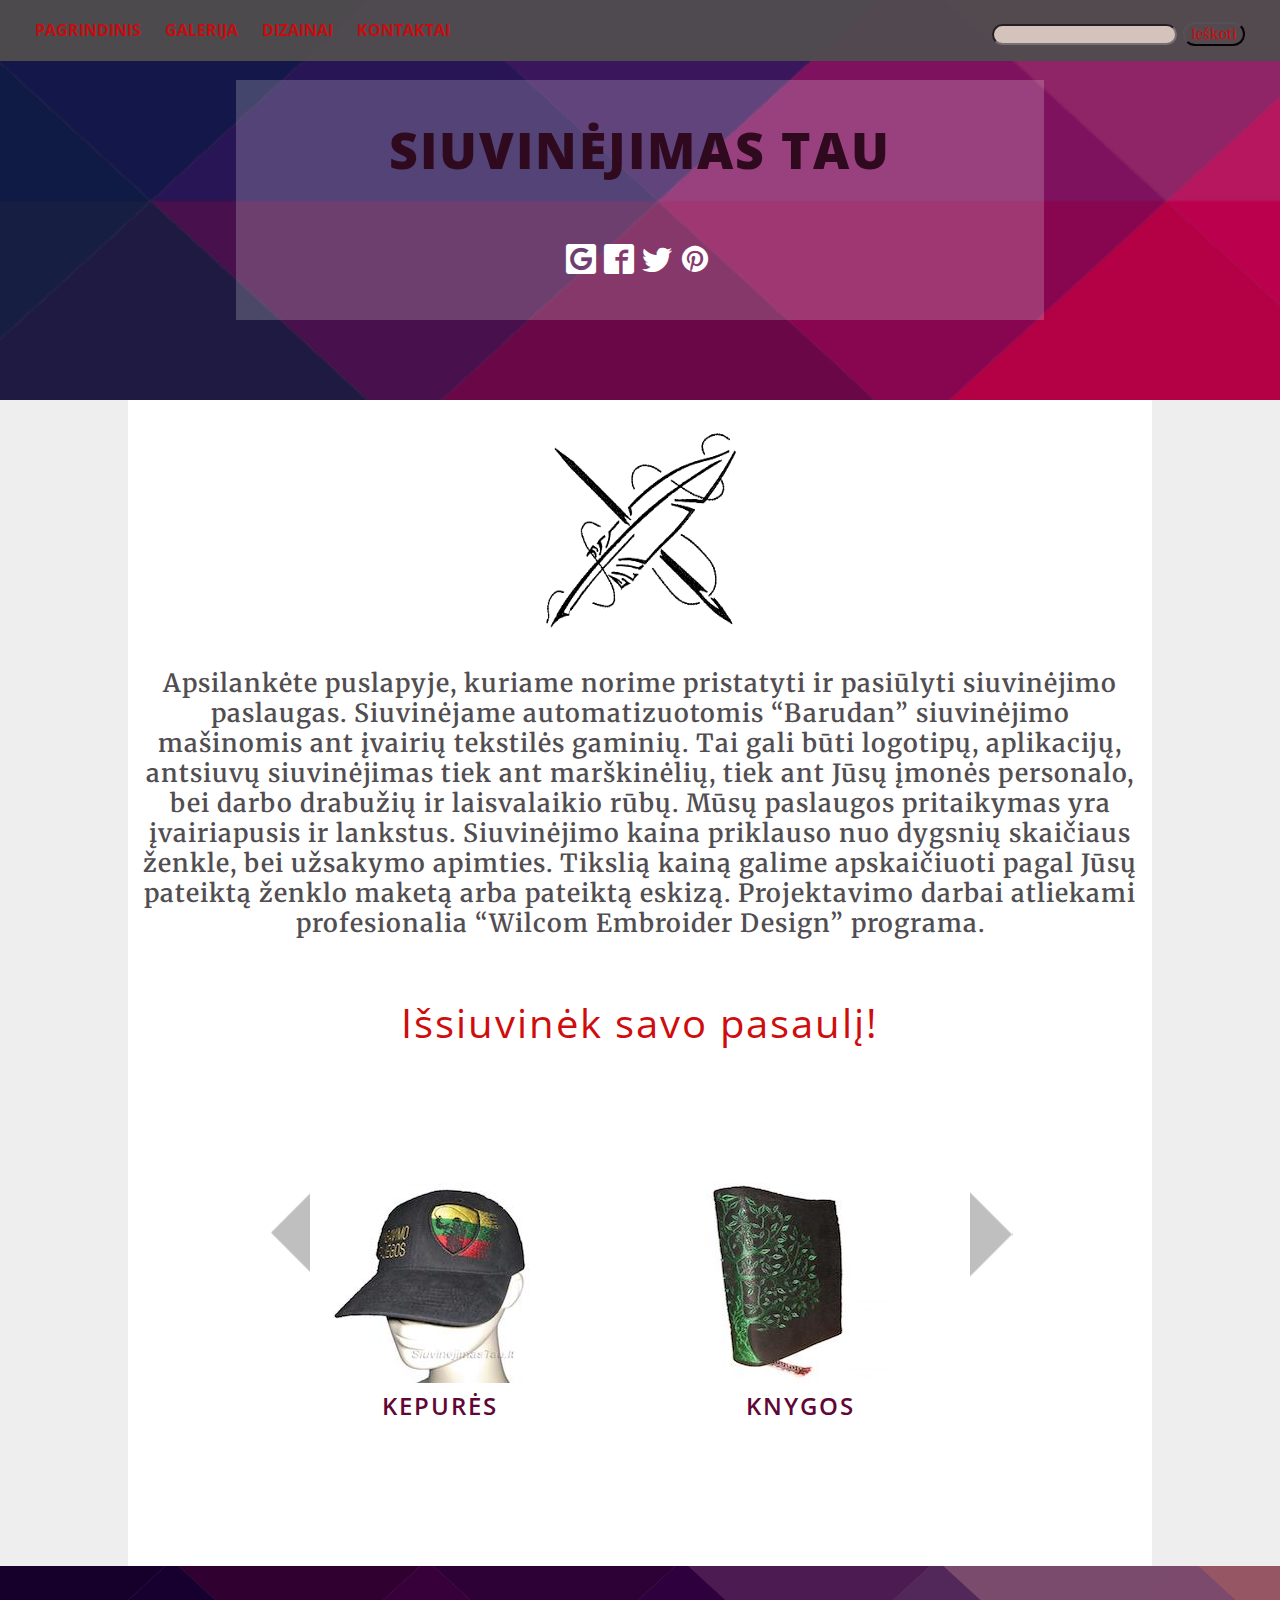
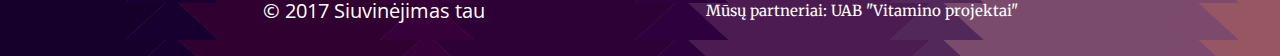
<file: index.html>
<!DOCTYPE html>
<html lang="LT">
<head>
    <meta charset="utf-8">
    <meta name="viewport" content="width=device-width, initial-scale=1">
    <meta name="description" content="Siuvinėjimas tau - išsiuvinėk savo pasaulį">
    <title>Siuvinėjimas tau - pagrindinis</title>
    <link href="https://fonts.googleapis.com/css?family=Merriweather:400,400i,700,700i|Open+Sans:400,400i,600,600i,700,700i,800,800i" rel="stylesheet">
    <link rel="stylesheet" href="styles.css" type="text/css" media="all">
</head>

<body>
    <header class="header">
        <div class="top">
            <nav class="menu">
                <ul>
                    <li><a href="index.html">Pagrindinis</a></li>
                    <li class="sub"><a href="_files/galerija.html">Galerija</a>
                        <ul class="submenu">
                            <li><a href="_files/knygos.html">Knygos</a></li>
                            <li><a href="_files/ranksluosciai.html">Rankšluoščiai</a></li>
                            <li><a href="_files/pagalves.html">Pagalvės</a></li>
                            <li><a href="_files/kepures.html">Kepurės</a></li>
                            <li><a href="_files/kita.html">Kiti darbai</a></li>
                        </ul>
                    </li>
                    <li><a href="_files/dizainai.html">Dizainai</a></li>
                    <li><a href="_files/kontaktai.html">Kontaktai</a></li>
                </ul>
            </nav>
            <div class="search">
                <input type="search" name="paieska">
                <input type="submit" value="Ieškoti">
            </div>
        </div>
        <div class="center">
            <div class="name">
                <h1>Siuvinėjimas tau</h1>
            </div>
            <ul class="logo">
                <li><a href="https://plus.google.com/discover"><span class="icon-google2"></span></a></li>
                <li><a href="https://www.facebook.com/"><span class="icon-facebook2"></span></a></li>
                <li><a href="https://twitter.com/"><span class="icon-twitter"></span></a></li>
                <li><a href="https://www.pinterest.com/"><span class="icon-pinterest"></span></a></li>
            </ul>
        </div>
    </header>

    <!-- Header for Smaller Screen -->

    <div id="sheader">
        <div class="small">
            <button class="hamburger">&#9776;</button>
            <button class="cross">&#735;</button>
            <div class="center">
                <div class="name">
                    <h1>Siuvinėjimas tau</h1>
                </div>
                <ul class="logo">
                    <li><a href="https://plus.google.com/discover"><span class="icon-google2"></span></a></li>
                    <li><a href="https://www.facebook.com/"><span class="icon-facebook2"></span></a></li>
                    <li><a href="https://twitter.com/"><span class="icon-twitter"></span></a></li>
                    <li><a href="https://www.pinterest.com/"><span class="icon-pinterest"></span></a></li>
                </ul>
            </div>
        </div>
        <div class="bmenu">
            <ul>
                <a href="index.html">
                    <li>Pagrindinis</li>
                </a>
                <a href="_files/galerija.html">
                    <li>Galerija</li>
                </a>
                <a href="_files/dizainai.html">
                    <li>Dizainai</li>
                </a>
                <a href="_files/kontaktai.html">
                    <li>Kontaktai</li>
                </a>
                <li> <input type="search" name="paieska">
                    <input type="submit" value="Ieškoti">
                </li>
            </ul>
        </div>
    </div>

    <main class="main">
        <div class="wrapper">
            <div class="logo">
                <img src="images/logoblack.png" alt="logo">
            </div>
            <div class="text">
                <p>Apsilankėte puslapyje, kuriame norime pristatyti ir pasiūlyti siuvinėjimo paslaugas. Siuvinėjame automatizuotomis <strong>“Barudan”</strong> siuvinėjimo mašinomis ant įvairių tekstilės gaminių. Tai gali būti logotipų, aplikacijų, antsiuvų siuvinėjimas tiek ant marškinėlių, tiek ant Jūsų įmonės personalo, bei darbo drabužių ir laisvalaikio rūbų. Mūsų paslaugos pritaikymas yra įvairiapusis ir lankstus. Siuvinėjimo kaina priklauso nuo dygsnių skaičiaus ženkle, bei užsakymo apimties. Tikslią kainą galime apskaičiuoti pagal Jūsų pateiktą ženklo maketą arba pateiktą eskizą. Projektavimo darbai atliekami profesionalia “Wilcom Embroider Design” programa.</p>
                <h2>Išsiuvinėk savo pasaulį!</h2>
            </div>
        </div>
    </main>

    <section class="section">
        <div class="links">
            <div class="slider">
                <div class="slide-list">
                    <div class="slide-wrap">
                        <div class="slide-item">
                            <img src="images/kepure.png" alt="kepure" />
                            <span class="slide-title"><a href="_files/kepures.html">Kepurės</a></span>
                        </div>
                        <div class="slide-item">
                            <img src="images/knyga.png" alt="knyga" />
                            <span class="slide-title"><a href="_files/knygos.html">Knygos</a></span>
                        </div>
                        <div class="slide-item">
                            <img src="images/ranksluostis.png" alt="ranksluostis" />
                            <span class="slide-title"><a href="_files/ranksluosciai.html">Rankšluoščiai</a></span>
                        </div>
                        <div class="slide-item">
                            <img src="images/pagalve.png" alt="pagalve" />
                            <span class="slide-title"><a href="_files/pagalves.html">Pagalvės</a></span>
                        </div>
                        <div class="slide-item">
                            <img src="images/kita.png" alt="kita" />
                            <span class="slide-title"><a href="_files/kita.html">Kiti darbai</a></span>
                        </div>
                    </div>
                </div>
                <div name="prev" class="navy prev-slide"></div>
                <div name="next" class="navy next-slide"></div>
            </div>
        </div>
    </section>

    <!-- Slider Alt -->

    <section class="altsection">
        <div class="noslide">
            <div class="item">
                <div><img src="images/kepure.png" alt="kepure" /></div>
                <div><a href="_files/kepures.html">Kepurės</a></div>
            </div>
            <div class="item">
                <div><img src="images/knyga.png" alt="knyga" /></div>
                <div><a href="_files/knygos.html">Knygos</a></div>
            </div>
            <div class="item">
                <div><img src="images/ranksluostis.png" alt="ranksluostis" /></div>
                <div><a href="_files/ranksluosciai.html">Rankšluoščiai</a></div>
            </div>
            <div class="item">
                <div> <img src="images/pagalve.png" alt="pagalve" /></div>
                <div><a href="_files/pagalves.html">Pagalvės</a></div>
            </div>
            <div class="item">
                <div><img src="images/kita.png" alt="kita" /></div>
                <div><a href="_files/kita.html">Kiti darbai</a></div>
            </div>
        </div>
    </section>

    <footer>
        <div class="combo">
            <div class="copy">
                &copy; 2017 Siuvinėjimas tau
            </div>
            <div class="partners">
                Mūsų partneriai: UAB "Vitamino projektai"
            </div>
        </div>
    </footer>
    
    <script src="scripts/jquery.js" type="text/javascript"></script>
    <script src="scripts/main.js" type="text/javascript"></script>
</body>
</html>
</file>
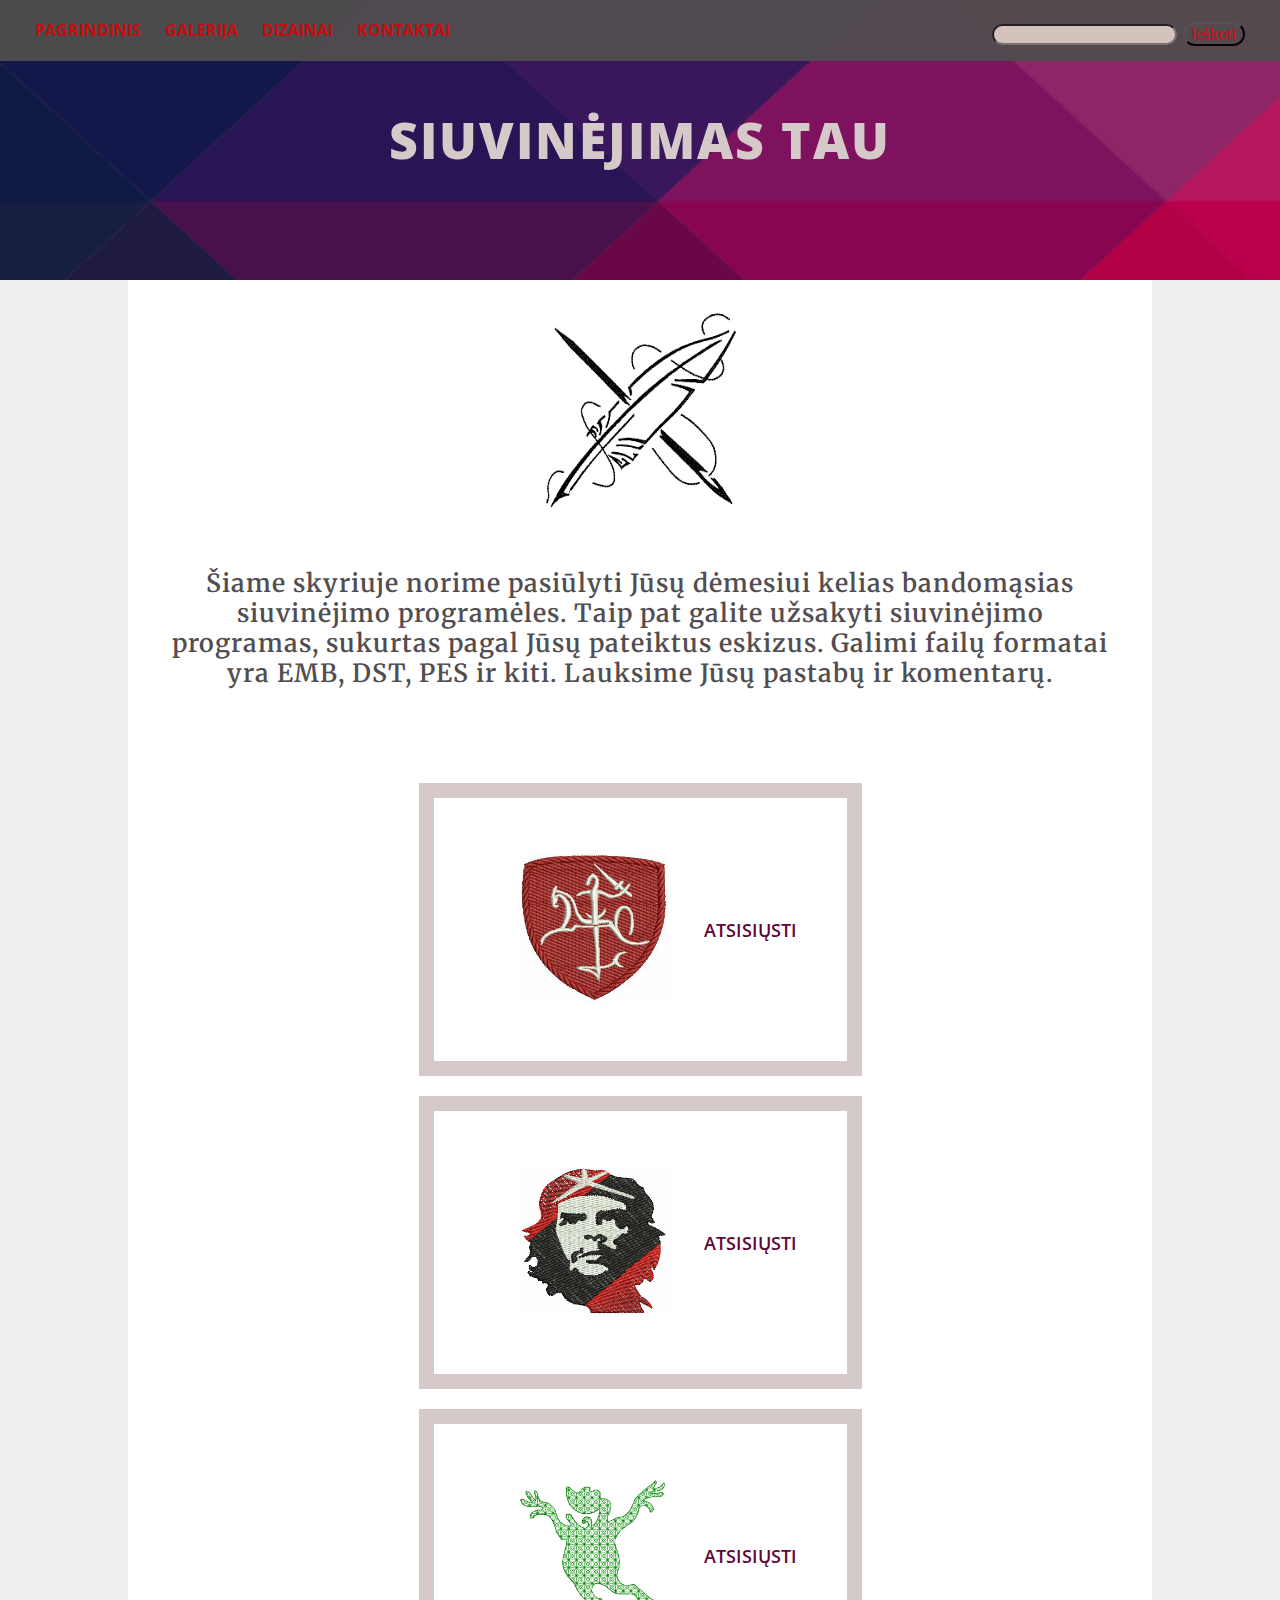
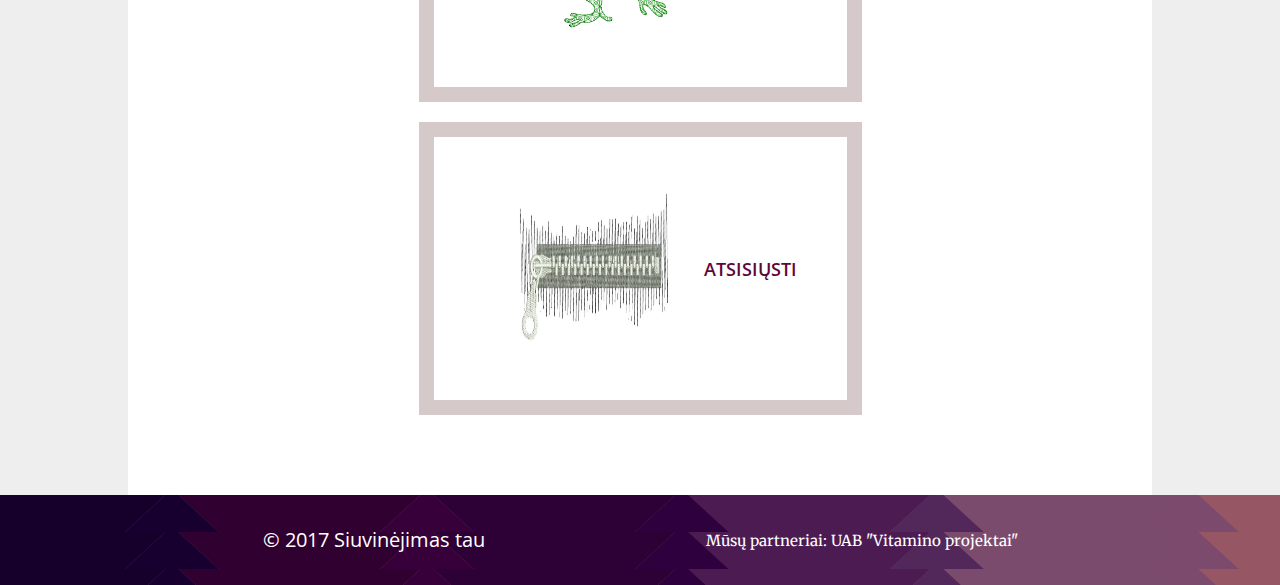
<file: _files/dizainai.html>
<!DOCTYPE html>
<html lang="LT">
<head>
    <meta charset="utf-8">
    <meta name="viewport" content="width=device-width, initial-scale=1">
    <meta name="description" content="Siuvinėjimas tau - išsiuvinėk savo pasaulį">
    <title>Siuvinėjimas tau - dizainai</title>
    <link href="https://fonts.googleapis.com/css?family=Merriweather:400,400i,700,700i|Open+Sans:400,400i,600,600i,700,700i,800,800i" rel="stylesheet">
    <link rel="stylesheet" href="../CSS/dizainai.css" type="text/css" media="all">
</head>
    
<body>
    <header class="header">
        <div class="top">
            <nav class="menu">
                <ul>
                    <li><a href="../index.html">Pagrindinis</a></li>
                    <li class="sub"><a href="galerija.html">Galerija</a>
                        <ul class="submenu">
                            <li><a href="knygos.html">Knygos</a></li>
                            <li><a href="ranksluosciai.html">Rankšluoščiai</a></li>
                            <li><a href="pagalves.html">Pagalvės</a></li>
                            <li><a href="kepures.html">Kepurės</a></li>
                            <li><a href="kita.html">Kiti darbai</a></li>
                        </ul>
                    </li>
                    <li><a href="dizainai.html">Dizainai</a></li>
                    <li><a href="kontaktai.html">Kontaktai</a></li>
                </ul>
            </nav>
            <div class="search">
                <input type="search" name="paieska">
                <input type="submit" value="Ieškoti">
            </div>
        </div>
        <div class="name">
            <h1>Siuvinėjimas tau</h1>
        </div>
    </header>

    <!-- Header for Smaller Screen -->

    <div id="sheader">
        <div class="small">
            <button class="hamburger">&#9776;</button>
            <button class="cross">&#735;</button>
            <div class="name">
                <h1>Siuvinėjimas tau</h1>
            </div>
        </div>
        <div class="bmenu">
            <ul>
                <a href="../index.html">
                    <li>Pagrindinis</li>
                </a>
                <a href="../_files/galerija.html">
                    <li>Galerija</li>
                </a>
                <a href="../_files/dizainai.html">
                    <li>Dizainai</li>
                </a>
                <a href="../_files/kontaktai.html">
                    <li>Kontaktai</li>
                </a>
                <li> <input type="search" name="paieska">
                    <input type="submit" value="Ieškoti">
                </li>
            </ul>
        </div>
    </div>

    <main class="main">
        <div class="wrapper">
            <div class="logo">
                <img src="../images/logoblack.png" alt="logo">
            </div>

            <div class="text">
                <p> Šiame skyriuje norime pasiūlyti Jūsų dėmesiui kelias bandomąsias siuvinėjimo programėles. Taip pat galite užsakyti siuvinėjimo programas, sukurtas pagal Jūsų pateiktus eskizus. Galimi failų formatai yra <strong>EMB, DST, PES</strong> ir kiti. Lauksime Jūsų pastabų ir komentarų.</p>

            </div>
        </div>
    </main>

    <section class="section">
        <div class="links">

            <div class="vytis">
                <div> <img src="../images/Vytis.png"></div>
                <div><a href="#">Atsisiųsti</a></div>
            </div>
            <div class="chegevara">
                <div> <img src="../images/Che.png"></div>
                <div><a href="#">Atsisiųsti</a></div>
            </div>
            <div class="varle">
                <div> <img src="../images/varle.png"></div>
                <div><a href="#">Atsisiųsti</a></div>
            </div>
            <div class="uztrauktukas">
                <div> <img src="../images/uztrauktukas.png"></div>
                <div><a href="#">Atsisiųsti</a></div>
            </div>
        </div>
    </section>

    <footer>
        <div class="combo">
            <div class="copy">
                &copy; 2017 Siuvinėjimas tau
            </div>
            <div class="partners">
                Mūsų partneriai: UAB "Vitamino projektai"
            </div>
        </div>
    </footer>

    <script src="../scripts/jquery.js" type="text/javascript"></script>
    <script src="../scripts/main.js" type="text/javascript"></script>
</body>
</html>
</file>
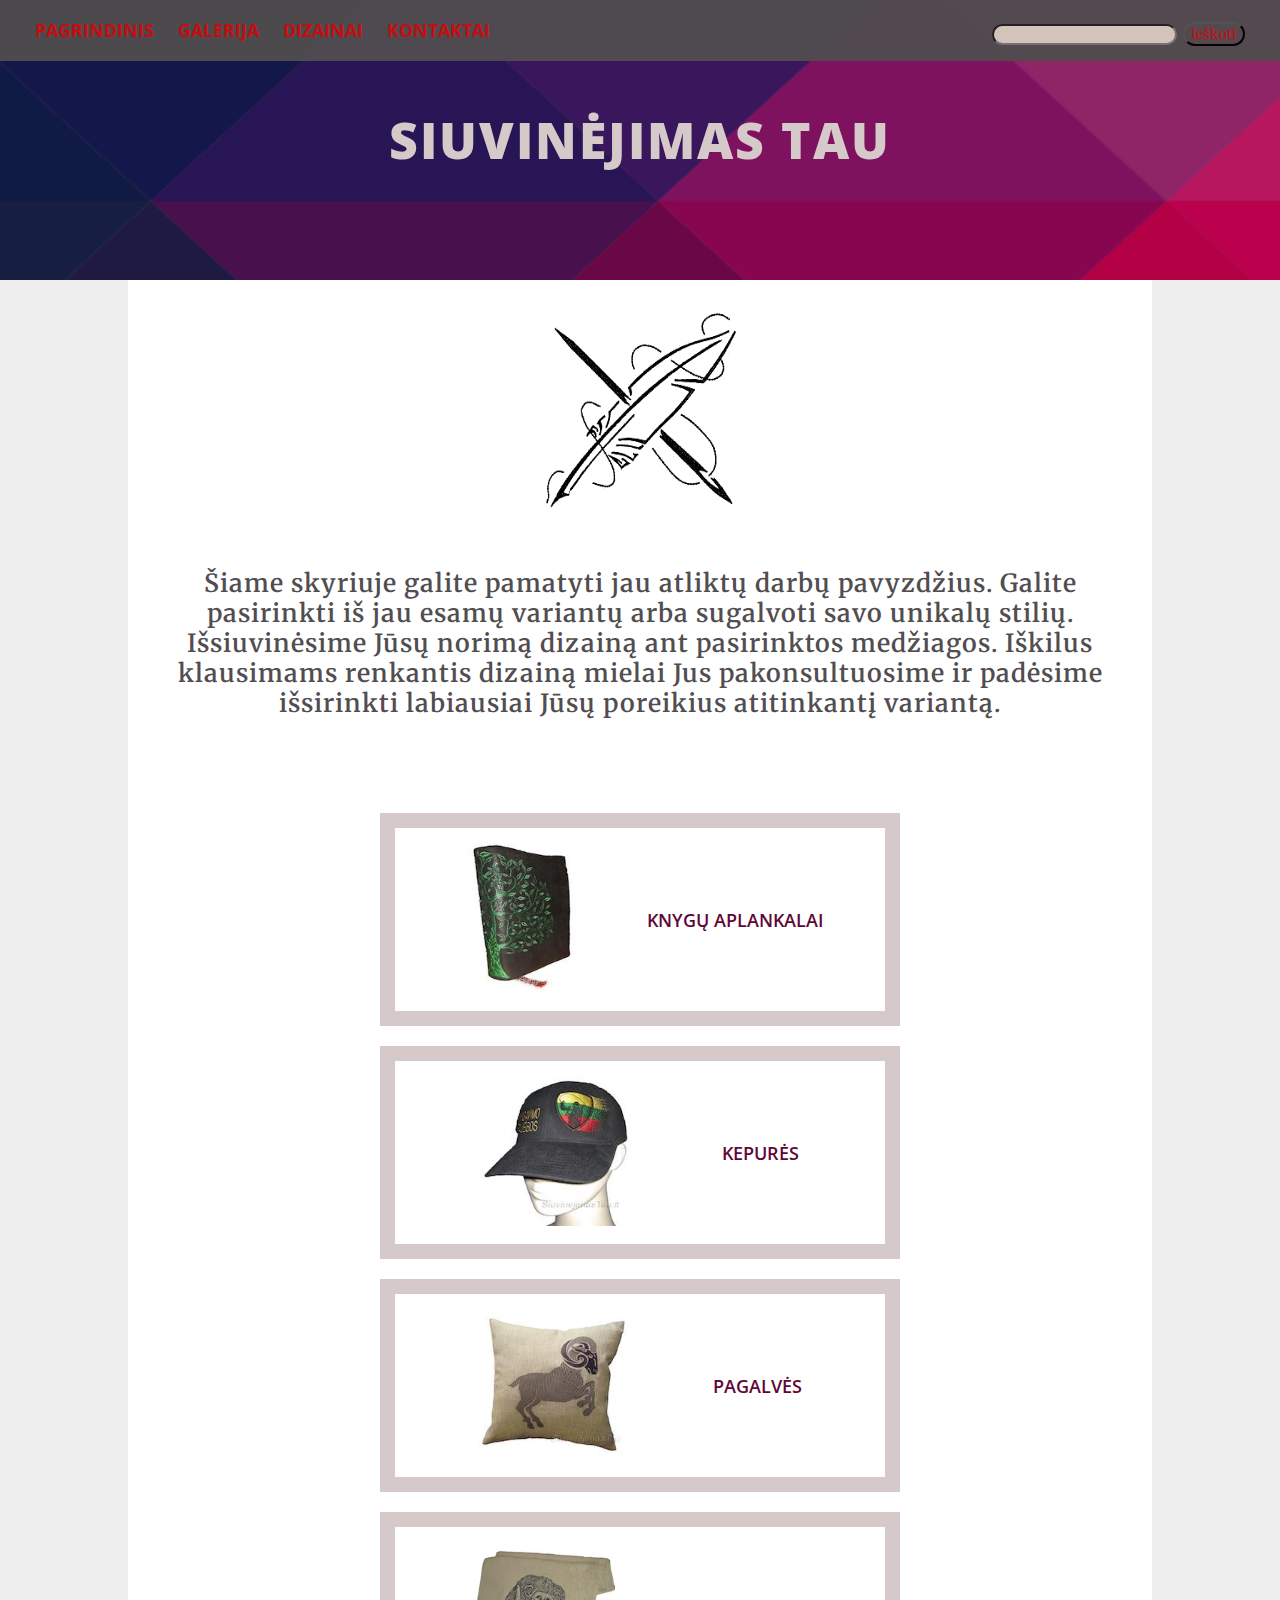
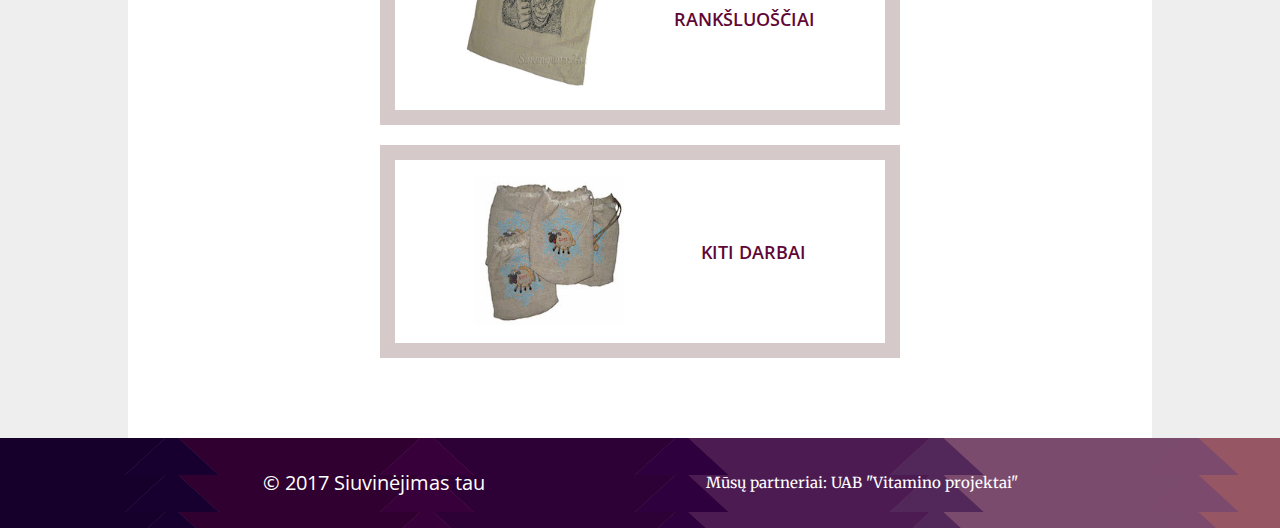
<file: _files/Galerija.html>
<!DOCTYPE html>
<html lang="LT">
<head>
    <meta charset="utf-8">
    <meta name="viewport" content="width=device-width, initial-scale=1">
    <meta name="description" content="Siuvinėjimas tau - išsiuvinėk savo pasaulį">
    <title>Siuvinėjimas tau - galerija</title>
    <link href="https://fonts.googleapis.com/css?family=Merriweather:400,400i,700,700i|Open+Sans:400,400i,600,600i,700,700i,800,800i" rel="stylesheet">
    <link rel="stylesheet" href="../CSS/galerija.css" type="text/css" media="all">
</head>

<body>
    <header class="header">
        <div class="top">
            <nav class="menu">
                <ul>
                    <li><a href="../index.html">Pagrindinis</a></li>
                    <li class="sub"><a href="galerija.html">Galerija</a>
                        <ul class="submenu">
                            <li><a href="knygos.html">Knygos</a></li>
                            <li><a href="ranksluosciai.html">Rankšluoščiai</a></li>
                            <li><a href="pagalves.html">Pagalvės</a></li>
                            <li><a href="kepures.html">Kepurės</a></li>
                            <li><a href="kita.html">Kiti darbai</a></li>
                        </ul>
                    </li>
                    <li><a href="dizainai.html">Dizainai</a></li>
                    <li><a href="kontaktai.html">Kontaktai</a></li>
                </ul>
            </nav>
            <div class="search">
                <input type="search" name="paieska">
                <input type="submit" value="Ieškoti">
            </div>
        </div>
        <div class="name">
            <h1>Siuvinėjimas tau</h1>
        </div>
    </header>

    <!-- Header for Smaller Screen -->

    <div id="sheader">
        <div class="small">
            <button class="hamburger">&#9776;</button>
            <button class="cross">&#735;</button>
            <div class="name">
                <h1>Siuvinėjimas tau</h1>
            </div>
        </div>
        <div class="bmenu">
            <ul>
                <a href="../index.html">
                    <li>Pagrindinis</li>
                </a>
                <a href="../_files/Galerija.html">
                    <li>Galerija</li>
                </a>
                <a href="../_files/dizainai.html">
                    <li>Dizainai</li>
                </a>
                <a href="../_files/kontaktai.html">
                    <li>Kontaktai</li>
                </a>
                <li> <input type="search" name="paieska">
                    <input type="submit" value="Ieškoti">
                </li>
            </ul>
        </div>
    </div>

    <main class="main">
        <div class="wrapper">
            <div class="logo">

                <img src="../images/logoblack.png" alt="logo">
            </div>
            <div class="text">
                <p>Šiame skyriuje galite pamatyti jau atliktų darbų pavyzdžius. Galite pasirinkti iš jau esamų variantų arba sugalvoti savo unikalų stilių. Išsiuvinėsime Jūsų norimą dizainą ant pasirinktos medžiagos. Iškilus klausimams renkantis dizainą mielai Jus pakonsultuosime ir padėsime išsirinkti labiausiai Jūsų poreikius atitinkantį variantą.</p>
            </div>
        </div>
    </main>

    <section class="section">
        <div class="links">
            <div class="knygos">
                <div> <img src="../images/knyga.png"></div>
                <div><a href="knygos.html">Knygų aplankalai</a></div>
            </div>
            <div class="kepures">
                <div> <img src="../images/kepure.png"></div>
                <div><a href="kepures.html">Kepurės</a></div>
            </div>
            <div class="pagalves">
                <div> <img src="../images/pagalve.png"></div>
                <div><a href="pagalves.html">Pagalvės</a></div>
            </div>
            <div class="ranksluosciai">
                <div> <img src="../images/ranksluostis.png"></div>
                <div><a href="ranksluosciai.html">Rankšluoščiai</a></div>
            </div>
            <div class="kita">
                <div> <img src="../images/kita.png"></div>
                <div><a href="kita.html">Kiti darbai</a></div>
            </div>
        </div>
    </section>

    <footer>
        <div class="combo">
            <div class="copy">
                &copy; 2017 Siuvinėjimas tau
            </div>
            <div class="partners">
                Mūsų partneriai: UAB "Vitamino projektai"
            </div>
        </div>
    </footer>

    <script src="../scripts/jquery.js" type="text/javascript"></script>
    <script src="../scripts/main.js" type="text/javascript"></script>
</body>
</html>
</file>
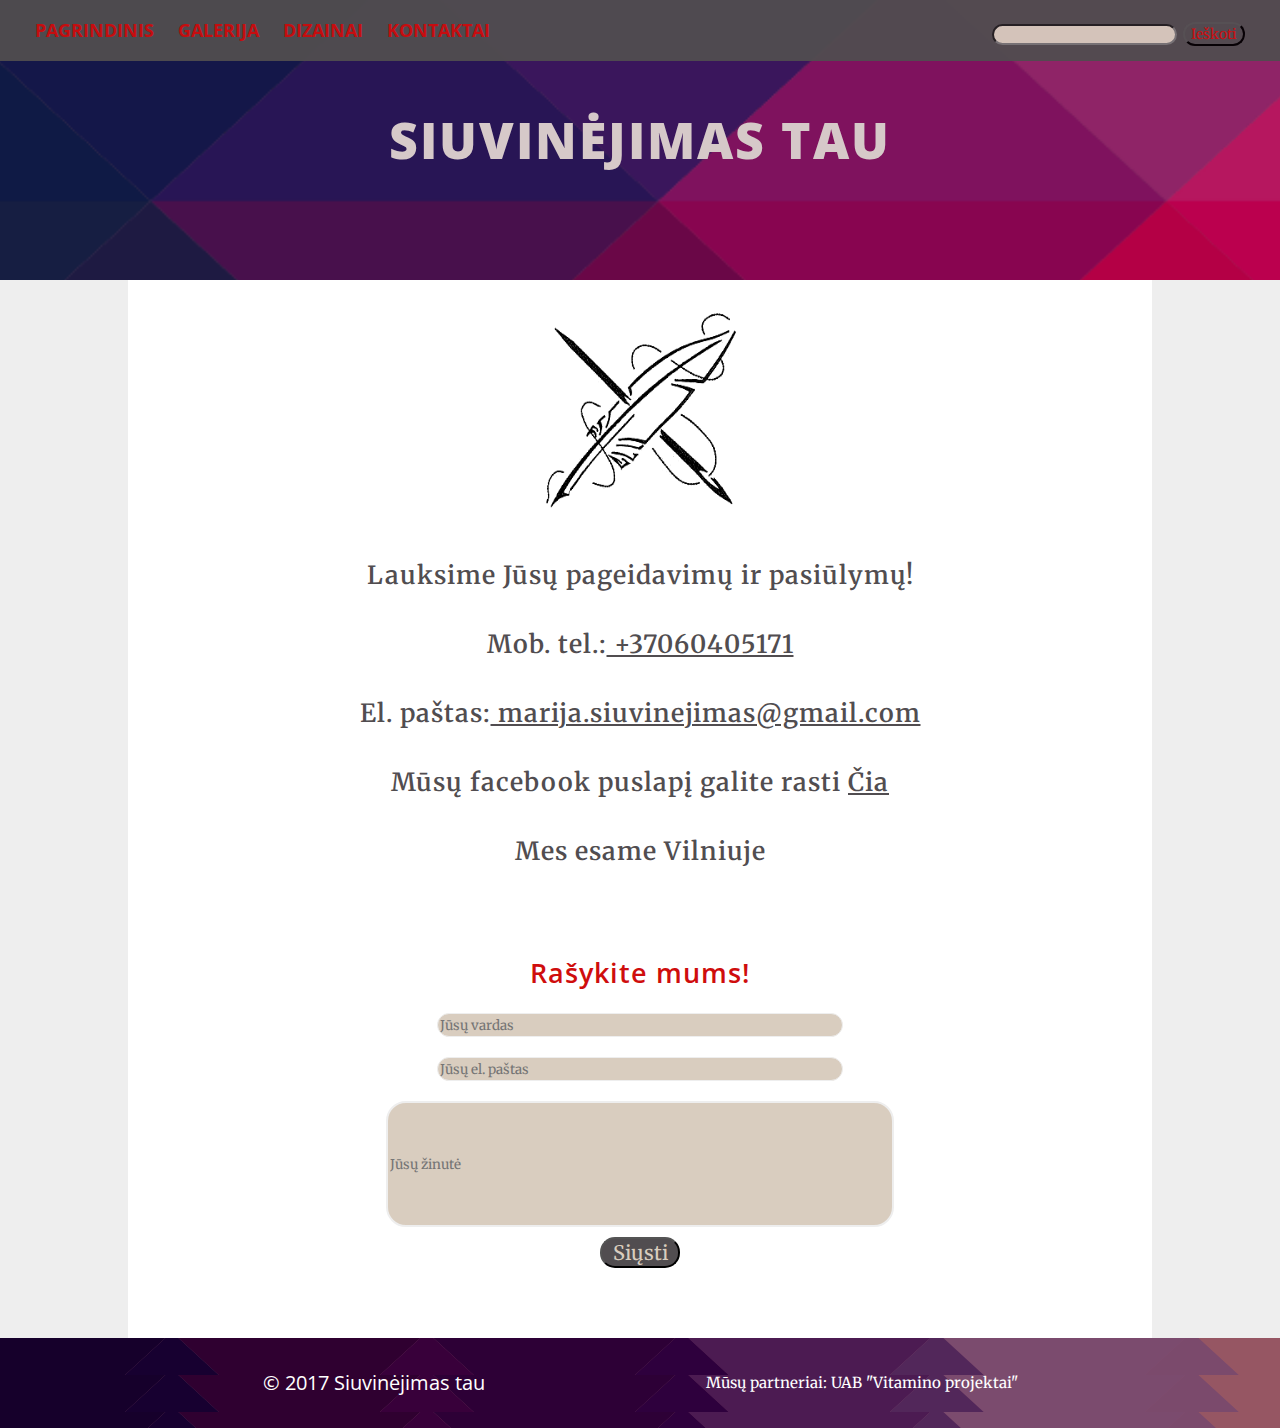
<file: _files/kontaktai.html>
<!DOCTYPE html>
<html lang="LT">
<head>
    <meta charset="utf-8">
    <meta name="viewport" content="width=device-width, initial-scale=1">
    <meta name="description" content="Siuvinėjimas tau - išsiuvinėk savo pasaulį">
    <title>Siuvinėjimas tau - kontaktai</title>
    <link href="https://fonts.googleapis.com/css?family=Merriweather:400,400i,700,700i|Open+Sans:400,400i,600,600i,700,700i,800,800i" rel="stylesheet">
    <link rel="stylesheet" href="../CSS/kontaktai.css" type="text/css" media="all">
</head>
    
<body>
    <header class="header">
        <div class="top">
            <nav class="menu">
                <ul>
                    <li><a href="../index.html">Pagrindinis</a></li>
                    <li class="sub"><a href="galerija.html">Galerija</a>
                        <ul class="submenu">
                            <li><a href="knygos.html">Knygos</a></li>
                            <li><a href="ranksluosciai.html">Rankšluoščiai</a></li>
                            <li><a href="pagalves.html">Pagalvės</a></li>
                            <li><a href="kepures.html">Kepurės</a></li>
                            <li><a href="kita.html">Kiti darbai</a></li>
                        </ul>
                    </li>
                    <li><a href="dizainai.html">Dizainai</a></li>
                    <li><a href="kontaktai.html">Kontaktai</a></li>
                </ul>
            </nav>
            <div class="search">
                <input type="search" name="paieska">
                <input type="submit" value="Ieškoti">
            </div>
        </div>
        <div class="name">
            <h1>Siuvinėjimas tau</h1>
        </div>
    </header>

    <!-- Header for Smaller Screen -->

    <div id="sheader">
        <div class="small">
            <button class="hamburger">&#9776;</button>
            <button class="cross">&#735;</button>
            <div class="name">
                <h1>Siuvinėjimas tau</h1>
            </div>
        </div>
        <div class="bmenu">
            <ul>
                <a href="../index.html">
                    <li>Pagrindinis</li>
                </a>
                <a href="../_files/galerija.html">
                    <li>Galerija</li>
                </a>
                <a href="../_files/dizainai.html">
                    <li>Dizainai</li>
                </a>
                <a href="../_files/kontaktai.html">
                    <li>Kontaktai</li>
                </a>
                <li> <input type="search" name="paieska">
                    <input type="submit" value="Ieškoti">
                </li>
            </ul>
        </div>
    </div>

    <main class="main">
        <div class="wrapper">
            <div class="logo">
                <img src="../images/logoblack.png" alt="logo">
            </div>
            <div class="text">
                <p> Lauksime Jūsų pageidavimų ir pasiūlymų!</p>
                <p>Mob. tel.:<a href="call: +37060405171"> +37060405171</a></p>
                <p>El. paštas:<a href="mailto: marija.siuvinejimas@gmail.com"> marija.siuvinejimas@gmail.com</a></p>
                <p>Mūsų facebook puslapį galite rasti <a href="https://www.facebook.com/siuvinejimastau/">Čia</a></p>
                <p>Mes esame Vilniuje</p>
            </div>
        </div>
    </main>
    
    <section class="section">
        <div class="links">
            <p>Rašykite mums!</p>
            <input type="text" name="name" placeholder="Jūsų vardas" required>
            <input type="text" name="mail" placeholder="Jūsų el. paštas" required>
            <input type="textarea" name="message" placeholder="Jūsų žinutė" required>
            <input type="submit" name="send" value="Siųsti">
        </div>
    </section>

    <footer>
        <div class="combo">
            <div class="copy">
                &copy; 2017 Siuvinėjimas tau
            </div>
            <div class="partners">
                Mūsų partneriai: UAB "Vitamino projektai"
            </div>
        </div>
    </footer>

    <script src="../scripts/jquery.js" type="text/javascript"></script>
    <script src="../scripts/main.js" type="text/javascript"></script>
</body>
</html>
</file>
<file: styles.css>
@font-face{font-family:'icomoon';src:url('fonts/icomoon.eot?w9efuj');src:url('fonts/icomoon.eot?w9efuj#iefix') format('embedded-opentype'), url('fonts/icomoon.ttf?w9efuj') format('truetype'), url('fonts/icomoon.woff?w9efuj') format('woff'), url('fonts/icomoon.svg?w9efuj#icomoon') format('svg');font-weight:normal;font-style:normal}[class*=" icon-"],[class^=icon-]{font-family:'icomoon'!important;speak:none;font-style:normal;font-weight:normal;font-variant:normal;text-transform:none;line-height:1;-webkit-font-smoothing:antialiased;-moz-osx-font-smoothing:grayscale}.icon-google2:before{content:"\ea89"}.icon-facebook2:before{content:"\ea91"}.icon-twitter:before{content:"\ea96"}.icon-pinterest:before{content:"\ead1"}a,abbr,acronym,address,applet,article,aside,audio,b,big,blockquote,body,canvas,caption,center,cite,code,dd,del,details,dfn,div,dl,dt,em,embed,fieldset,figcaption,figure,footer,form,h1,h2,h3,h4,h5,h6,header,hgroup,html,i,iframe,img,ins,kbd,label,legend,li,mark,menu,nav,object,ol,output,p,pre,q,ruby,s,samp,section,small,span,strike,strong,sub,summary,sup,table,tbody,td,tfoot,th,thead,time,tr,tt,u,ul,var,video{margin:0;padding:0;border:0;font-size:100%;font:inherit;vertical-align:baseline}article,aside,details,figcaption,figure,footer,header,hgroup,menu,nav,section{display:block}body{line-height:1}ol,ul{list-style:none}blockquote,q{quotes:none}blockquote:after,blockquote:before,q:after,q:before{content:'';content:none}table{border-collapse:collapse;border-spacing:0}.header{background-image:url(images/background.jpg);background-repeat:no-repeat;background-attachment:fixed;background-size:cover;background-position:center;min-height:400px;position:relative}.header .top{display:-webkit-box;display:-webkit-flex;display:-ms-flexbox;display:flex;-webkit-box-pack:justify;-webkit-justify-content:space-between;-ms-flex-pack:justify;justify-content:space-between;-webkit-box-align:center;-webkit-align-items:center;-ms-flex-align:center;align-items:center;width:100%;background-color:#514d50;position:fixed;padding:15px;z-index:1;opacity:0.95}.header .top input[name=paieska]{background-color:#d9cdbf;border-radius:15px}.header .top input[type=submit]{color:#cf0d0d;font-size:14px;background-color:#514d50;font-family:'Merriweather';border-radius:15px}.header .top input[type=submit]:hover{background-color:#d9cdbf;cursor:pointer}.header .top>*{-webkit-box-flex:0;-webkit-flex:0 1 auto;-ms-flex:0 1 auto;flex:0 1 auto}.header .top .search{font-family:'Open Sans', 'serif';font-weight:800;font-size:22px;line-height:30px;margin-right:50px}.header .top .menu ul li{display:inline-block;margin-left:20px}.header .top .menu ul li a{font-family:'Open Sans', 'serif';font-weight:700;font-size:1em;line-height:1.2em;text-transform:uppercase;text-decoration:none;color:#cf0d0d}.header .top .menu ul li a:hover{background-color:#d9cdbf;padding:6px;border-radius:10px}.header .top .menu ul li .submenu{color:#cf0d0d;font-size:1.1em;line-height:1.8em;text-transform:uppercase;display:none;-webkit-box-orient:vertical;-webkit-box-direction:normal;-webkit-flex-direction:column;-ms-flex-direction:column;flex-direction:column;-webkit-box-align:baseline;-webkit-align-items:baseline;-ms-flex-align:baseline;align-items:baseline;position:absolute;width:200px;margin-top:20px;margin-left:-20px;border:1px solid #514d50;background-color:#514d50}.header .center{position:absolute;left:50%;top:50%;display:-webkit-box;display:-webkit-flex;display:-ms-flexbox;display:flex;-webkit-box-orient:vertical;-webkit-box-direction:normal;-webkit-flex-direction:column;-ms-flex-direction:column;flex-direction:column;-webkit-justify-content:space-around;-ms-flex-pack:distribute;justify-content:space-around;-webkit-box-align:center;-webkit-align-items:center;-ms-flex-align:center;align-items:center;background-color:rgba(255, 255, 255, 0.2);min-width:60%;min-height:50%;padding:20px;-webkit-transform:translate(-50%, -50%);-ms-transform:translate(-50%, -50%);transform:translate(-50%, -50%);-webkit-flex-wrap:wrap;-ms-flex-wrap:wrap;flex-wrap:wrap}.header .center h1{font-family:'Open Sans', 'serif';font-weight:800;font-size:50px;color:#2f091d;letter-spacing:2px;text-transform:uppercase}.header .center ul li{display:inline-block;padding-top:20px}.header .center ul li a{font-family:'Icomoon';font-size:30px;color:#fff;text-decoration:none;letter-spacing:4px}.header .center ul li a:hover{color:#d9cdbf;padding:10px}#sheader{display:none}#sheader .small{width:100%;background:url(images/background.jpg);min-height:200px;line-height:60px;border-bottom:1px solid #eeeeee;position:relative;background-size:cover}#sheader .small .center{position:absolute;left:50%;top:50%;display:-webkit-box;display:-webkit-flex;display:-ms-flexbox;display:flex;-webkit-box-orient:vertical;-webkit-box-direction:normal;-webkit-flex-direction:column;-ms-flex-direction:column;flex-direction:column;-webkit-justify-content:space-around;-ms-flex-pack:distribute;justify-content:space-around;-webkit-box-align:center;-webkit-align-items:center;-ms-flex-align:center;align-items:center;background-color:rgba(255, 255, 255, 0.2);min-width:30%;min-height:20%;padding:20px;-webkit-transform:translate(-50%, -50%);-ms-transform:translate(-50%, -50%);transform:translate(-50%, -50%);-webkit-flex-wrap:wrap;-ms-flex-wrap:wrap;flex-wrap:wrap}#sheader .small .center h1{font-family:'Open Sans', 'serif';font-weight:800;font-size:25px;color:#d6c9c9;letter-spacing:2px;text-transform:uppercase}#sheader .small .center ul li{display:inline-block;padding-top:20px}#sheader .small .center ul li a{font-family:'Icomoon';font-size:20px;color:#fff;text-decoration:none;letter-spacing:4px}#sheader .small .center ul li a:hover{color:#d9cdbf;padding:10px}#sheader .hamburger{background:none;position:absolute;top:0;right:0;line-height:45px;padding:5px 15px 0px 15px;color:#d6c9c9;border:0;font-size:3em;font-weight:bold;cursor:pointer;outline:none;z-index:10000000000000}#sheader .cross{background:none;position:absolute;top:0px;right:0;padding:7px 15px 0px 15px;color:#d6c9c9;border:0;font-size:3em;line-height:65px;font-weight:bold;cursor:pointer;outline:none;z-index:10000000000000}#sheader .bmenu{z-index:1000000;font-weight:bold;font-size:0.8em;width:100%;background:#514d50;position:absolute;text-align:center;font-size:12px}#sheader .bmenu ul{margin:0;padding:0;list-style-type:none;list-style-image:none;text-transform:uppercase}#sheader .bmenu li{display:block;padding:15px 0 15px 0}#sheader .bmenu li:hover{display:block;background:#d9cdbf;padding:15px 0 15px 0;cursor:pointer}#sheader .bmenu ul li a{text-decoration:none;margin:0px;color:#cf0d0d;text-transform:uppercase}#sheader .bmenu ul li a:hover{color:#d9cdbf;text-decoration:none;cursor:pointer}#sheader .bmenu a{text-decoration:none;color:#cf0d0d}#sheader .bmenu a:hover{text-decoration:none;color:#cf0d0d;text-transform:uppercase}#sheader .glyphicon-home{color:#eeeeee;font-size:1.5em;margin-top:5px;margin:0 auto}#sheader .small{display:inline-block;font-size:12px}#sheader span{padding-left:20px}#sheader a{color:#cf0d0d}.bmenu input[name=paieska]{background-color:#d6c9c9;border-radius:15px}.bmenu input[type=submit]{color:#cf0d0d;font-size:14px;background-color:#514d50;font-family:'Merriweather';border-radius:15px}.bmenu input[type=submit]:hover{background-color:#d6c9c9;cursor:pointer}.main{background-color:#eeeeee;display:-webkit-box;display:-webkit-flex;display:-ms-flexbox;display:flex;-webkit-box-pack:center;-webkit-justify-content:center;-ms-flex-pack:center;justify-content:center;width:100%}.main .wrapper{width:80%;display:-webkit-box;display:-webkit-flex;display:-ms-flexbox;display:flex;-webkit-box-orient:vertical;-webkit-box-direction:normal;-webkit-flex-direction:column;-ms-flex-direction:column;flex-direction:column;-webkit-box-pack:justify;-webkit-justify-content:space-between;-ms-flex-pack:justify;justify-content:space-between;background-color:#fff;-webkit-box-align:center;-webkit-align-items:center;-ms-flex-align:center;align-items:center}.main .wrapper img{width:200px;height:200px;padding-bottom:20px;padding-top:30px}.main .wrapper p{font-family:'Merriweather', 'serif';color:#514d50;font-size:25px;font-weight:600;text-align:center;padding:10px, 30px;letter-spacing:1px;line-height:30px;margin:15px}.main .wrapper h2{font-family:'Open Sans', 'serif';font-size:40px;padding-top:50px;padding-bottom:20px;text-align:center;letter-spacing:2px;color:#cf0d0d}.section{background-color:#eeeeee;display:-webkit-box;display:-webkit-flex;display:-ms-flexbox;display:flex;-webkit-box-pack:center;-webkit-justify-content:center;-ms-flex-pack:center;justify-content:center;width:100%}.section .links{width:80%;display:-webkit-box;display:-webkit-flex;display:-ms-flexbox;display:flex;-webkit-box-orient:vertical;-webkit-box-direction:normal;-webkit-flex-direction:column;-ms-flex-direction:column;flex-direction:column;-webkit-box-pack:justify;-webkit-justify-content:space-between;-ms-flex-pack:justify;justify-content:space-between;background-color:#fff;-webkit-box-align:center;-webkit-align-items:center;-ms-flex-align:center;align-items:center;-webkit-flex-wrap:wrap;-ms-flex-wrap:wrap;flex-wrap:wrap;padding-top:50px;padding-bottom:70px}.section .links .slider{width:600px;margin:50px auto;padding:0 30px;position:relative}.section .links .slide-list{position:relative;overflow:hidden}.section .links .slide-wrap{position:relative;left:0px;top:0;width:10000000px}.section .links .slide-item{width:300px;padding:20px;float:left;margin-left:20px}.section .links .slide-item .slide-title{font-family:'Merriweather', 'serif';font-weight:500;font-size:20px;color:#5f0736;display:block;text-transform:uppercase;text-align:center;position:relative;right:10%}.section .links .slide-item .slide-title a{font-family:'Open Sans', 'serif';font-weight:600;line-height:40px;text-decoration:none;text-align:center;color:#5f0736;text-transform:uppercase;font-size:24px;letter-spacing:2px;padding-right:20px}.section .links .slide-item .slide-title a:hover{background:#d9cdbf;font-weight:800}.section .links .navy{position:absolute;top:0;height:50%;width:50px;cursor:pointer}.section .links .prev-slide{left:0;background:url(left.png) 11px no-repeat}.section .links .next-slide{right:0;background:url(right.png) 42px}.altsection{background-color:#eeeeee;display:none;-webkit-box-pack:center;-webkit-justify-content:center;-ms-flex-pack:center;justify-content:center;-webkit-box-orient:vertical;-webkit-box-direction:normal;-webkit-flex-direction:column;-ms-flex-direction:column;flex-direction:column}.altsection .noslide{max-width:80%;max-height:60%;display:-webkit-box;display:-webkit-flex;display:-ms-flexbox;display:flex;-webkit-box-orient:vertical;-webkit-box-direction:normal;-webkit-flex-direction:column;-ms-flex-direction:column;flex-direction:column;-webkit-box-pack:justify;-webkit-justify-content:space-between;-ms-flex-pack:justify;justify-content:space-between;background-color:#fff;-webkit-flex-wrap:wrap;-ms-flex-wrap:wrap;flex-wrap:wrap;padding-top:30px;padding-bottom:50px;-webkit-box-align:center;-webkit-align-items:center;-ms-flex-align:center;align-items:center;position:relative;left:10.11%}.altsection .noslide .item{display:-webkit-box;display:-webkit-flex;display:-ms-flexbox;display:flex;-webkit-box-orient:horizontal;-webkit-box-direction:normal;-webkit-flex-direction:row;-ms-flex-direction:row;flex-direction:row;-webkit-justify-content:space-around;-ms-flex-pack:distribute;justify-content:space-around;border:15px solid #d6c9c9;width:30%;height:20%;-webkit-box-align:center;-webkit-align-items:center;-ms-flex-align:center;align-items:center;padding:15px 40px;margin:10px}.altsection .noslide .item img{width:80px;height:80px}.altsection .noslide .item a{font-family:'Open Sans', 'serif';font-weight:600;line-height:22px;text-decoration:none;text-align:center;color:#5f0736;text-transform:uppercase;font-size:12px}.altsection .noslide .item a:hover{background:#d9cdbf;padding:10px;font-weight:800}footer{background-image:url(images/line.jpg);display:-webkit-box;display:-webkit-flex;display:-ms-flexbox;display:flex;-webkit-box-pack:center;-webkit-justify-content:center;-ms-flex-pack:center;justify-content:center;padding:30px;min-height:30px}footer .combo{width:80%;display:-webkit-box;display:-webkit-flex;display:-ms-flexbox;display:flex;-webkit-box-orient:horizontal;-webkit-box-direction:normal;-webkit-flex-direction:row;-ms-flex-direction:row;flex-direction:row;-webkit-box-flex:0;-webkit-flex:0 1 auto;-ms-flex:0 1 auto;flex:0 1 auto;-webkit-justify-content:space-around;-ms-flex-pack:distribute;justify-content:space-around;-webkit-box-align:center;-webkit-align-items:center;-ms-flex-align:center;align-items:center;-webkit-flex-wrap:wrap;-ms-flex-wrap:wrap;flex-wrap:wrap;line-height:30px}footer .copy{color:#fff;font-family:'Open Sans';font-size:20px}footer .partners{color:#fff;font-family:'Merriweather';font-size:15px}@media (max-width:464px){.slider{display:none}.altsection{display:-webkit-box;display:-webkit-flex;display:-ms-flexbox;display:flex}}@media (max-width:320px){.header{display:none}#sheader{display:block}.main{top:150px}.main .wrapper img{width:80px;height:80px}.main .wrapper p{font-size:15px}.main .wrapper h2{font-size:20px}footer{max-width:100%;min-height:20px}footer .copy{font-size:15px}footer .partners{font-size:10px}}@media (min-width:321px) and (max-width:720px){.header{display:none}#sheader{display:block}.main{top:200px}.main .wrapper img{width:100px;height:100px}.main .wrapper p{font-size:18px}.main .wrapper h2{font-size:23px}footer{min-height:20px}footer .copy{font-size:18px}footer .partners{font-size:13px}}
</file>
<file: CSS/dizainai.css>
a,abbr,acronym,address,applet,article,aside,audio,b,big,blockquote,body,canvas,caption,center,cite,code,dd,del,details,dfn,div,dl,dt,em,embed,fieldset,figcaption,figure,footer,form,h1,h2,h3,h4,h5,h6,header,hgroup,html,i,iframe,img,ins,kbd,label,legend,li,mark,menu,nav,object,ol,output,p,pre,q,ruby,s,samp,section,small,span,strike,strong,sub,summary,sup,table,tbody,td,tfoot,th,thead,time,tr,tt,u,ul,var,video{margin:0;padding:0;border:0;font-size:100%;font:inherit;vertical-align:baseline}article,aside,details,figcaption,figure,footer,header,hgroup,menu,nav,section{display:block}body{line-height:1}ol,ul{list-style:none}blockquote,q{quotes:none}blockquote:after,blockquote:before,q:after,q:before{content:'';content:none}table{border-collapse:collapse;border-spacing:0}.header{background-image:url(../images/background.jpg);background-repeat:no-repeat;background-attachment:fixed;background-size:cover;background-position:center;min-height:280px;position:relative}.header .name{position:absolute;left:50%;top:50%;padding:20px;-webkit-transform:translate(-50%, -50%);-ms-transform:translate(-50%, -50%);transform:translate(-50%, -50%)}.header .name h1{font-family:'Open Sans', 'serif';font-weight:800;font-size:50px;color:#d6c9c9;letter-spacing:2px;text-transform:uppercase}.header .top{display:-webkit-box;display:-webkit-flex;display:-ms-flexbox;display:flex;-webkit-box-pack:justify;-webkit-justify-content:space-between;-ms-flex-pack:justify;justify-content:space-between;-webkit-box-align:center;-webkit-align-items:center;-ms-flex-align:center;align-items:center;width:100%;background-color:#514d50;position:fixed;padding:15px;z-index:1;opacity:0.95}.header .top input[name=paieska]{background-color:#d9cdbf;border-radius:15px}.header .top input[type=submit]{color:#cf0d0d;font-size:14px;background-color:#514d50;font-family:'Merriweather';border-radius:15px}.header .top input[type=submit]:hover{background-color:#d9cdbf;cursor:pointer}.header .top>*{-webkit-box-flex:0;-webkit-flex:0 1 auto;-ms-flex:0 1 auto;flex:0 1 auto}.header .top .search{font-family:'Open Sans', 'serif';font-weight:800;font-size:22px;line-height:30px;margin-right:50px}.header .top .menu ul li{display:inline-block;margin-left:20px}.header .top .menu ul li a{font-family:'Open Sans', 'serif';font-weight:700;font-size:1em;line-height:1.2em;text-transform:uppercase;text-decoration:none;color:#cf0d0d}.header .top .menu ul li a:hover{background-color:#d9cdbf;padding:6px;border-radius:10px}.header .top .menu ul li .submenu{color:#cf0d0d;font-size:1.1em;line-height:1.8em;text-transform:uppercase;display:none;-webkit-box-orient:vertical;-webkit-box-direction:normal;-webkit-flex-direction:column;-ms-flex-direction:column;flex-direction:column;-webkit-box-align:baseline;-webkit-align-items:baseline;-ms-flex-align:baseline;align-items:baseline;position:absolute;width:200px;margin-top:20px;margin-left:-20px;border:1px solid #514d50;background-color:#514d50}#sheader{display:none}#sheader .small{width:100%;background:url(../images/background.jpg);min-height:200px;line-height:60px;border-bottom:1px solid #eeeeee;position:relative;background-size:cover}#sheader .small h1{font-family:'Open Sans', 'serif';font-weight:800;font-size:25px;color:#d6c9c9;letter-spacing:2px;text-transform:uppercase;position:absolute;left:50%;top:50%;-webkit-transform:translate(-50%, -50%);-ms-transform:translate(-50%, -50%);transform:translate(-50%, -50%)}#sheader .hamburger{background:none;position:absolute;top:0;right:0;line-height:45px;padding:5px 15px 0px 15px;color:#d6c9c9;border:0;font-size:3em;font-weight:bold;cursor:pointer;outline:none;z-index:10000000000000}#sheader .cross{background:none;position:absolute;top:0px;right:0;padding:7px 15px 0px 15px;color:#d6c9c9;border:0;font-size:3em;line-height:65px;font-weight:bold;cursor:pointer;outline:none;z-index:10000000000000}#sheader .bmenu{z-index:1000000;font-weight:bold;font-size:0.8em;width:100%;background:#514d50;position:absolute;text-align:center;font-size:12px}#sheader .bmenu ul{margin:0;padding:0;list-style-type:none;list-style-image:none;text-transform:uppercase}#sheader .bmenu li{display:block;padding:15px 0 15px 0}#sheader .bmenu li:hover{display:block;background:#d9cdbf;padding:15px 0 15px 0;cursor:pointer}#sheader .bmenu ul li a{text-decoration:none;margin:0px;color:#cf0d0d;text-transform:uppercase}#sheader .bmenu ul li a:hover{color:#d9cdbf;text-decoration:none;cursor:pointer}#sheader .bmenu a{text-decoration:none;color:#cf0d0d}#sheader .bmenu a:hover{text-decoration:none;color:#cf0d0d;text-transform:uppercase}#sheader .glyphicon-home{color:#eeeeee;font-size:1.5em;margin-top:5px;margin:0 auto}#sheader .small{display:inline-block;font-size:12px}#sheader span{padding-left:20px}#sheader a{color:#cf0d0d}.bmenu input[name=paieska]{background-color:#d6c9c9;border-radius:15px}.bmenu input[type=submit]{color:#cf0d0d;font-size:14px;background-color:#514d50;font-family:'Merriweather';border-radius:15px}.bmenu input[type=submit]:hover{background-color:#d6c9c9;cursor:pointer}.main{background-color:#eeeeee;display:-webkit-box;display:-webkit-flex;display:-ms-flexbox;display:flex;-webkit-box-pack:center;-webkit-justify-content:center;-ms-flex-pack:center;justify-content:center}.main .wrapper{width:80%;display:-webkit-box;display:-webkit-flex;display:-ms-flexbox;display:flex;-webkit-box-orient:vertical;-webkit-box-direction:normal;-webkit-flex-direction:column;-ms-flex-direction:column;flex-direction:column;-webkit-box-pack:justify;-webkit-justify-content:space-between;-ms-flex-pack:justify;justify-content:space-between;background-color:#fff;-webkit-box-align:center;-webkit-align-items:center;-ms-flex-align:center;align-items:center}.main .wrapper img{width:200px;height:200px;padding-bottom:20px;padding-top:30px}.main .wrapper p{font-family:'Merriweather', 'serif';color:#514d50;font-size:25px;font-weight:600;text-align:center;padding:20px;letter-spacing:1px;line-height:30px;margin:15px}.section{background-color:#eeeeee;display:-webkit-box;display:-webkit-flex;display:-ms-flexbox;display:flex;-webkit-box-pack:center;-webkit-justify-content:center;-ms-flex-pack:center;justify-content:center}.section .links{width:80%;height:60%;display:-webkit-box;display:-webkit-flex;display:-ms-flexbox;display:flex;-webkit-box-orient:vertical;-webkit-box-direction:normal;-webkit-flex-direction:column;-ms-flex-direction:column;flex-direction:column;-webkit-box-pack:justify;-webkit-justify-content:space-between;-ms-flex-pack:justify;justify-content:space-between;background-color:#fff;-webkit-flex-wrap:wrap;-ms-flex-wrap:wrap;flex-wrap:wrap;padding-top:50px;padding-bottom:70px;-webkit-box-align:center;-webkit-align-items:center;-ms-flex-align:center;align-items:center}.section .links .chegevara,.section .links .uztrauktukas,.section .links .varle,.section .links .vytis{display:-webkit-box;display:-webkit-flex;display:-ms-flexbox;display:flex;-webkit-box-orient:horizontal;-webkit-box-direction:normal;-webkit-flex-direction:row;-ms-flex-direction:row;flex-direction:row;-webkit-justify-content:space-around;-ms-flex-pack:distribute;justify-content:space-around;border:15px solid #d6c9c9;min-width:30%;min-height:20%;-webkit-box-align:center;-webkit-align-items:center;-ms-flex-align:center;align-items:center;padding:20px 50px;margin:10px}.section .links .chegevara img,.section .links .uztrauktukas img,.section .links .varle img,.section .links .vytis img{width:150px;height:150px;padding:35px}.section .links .chegevara a,.section .links .uztrauktukas a,.section .links .varle a,.section .links .vytis a{font-family:'Open Sans', 'serif';font-weight:600;line-height:30px;text-decoration:none;text-align:center;color:#5f0736;text-transform:uppercase;font-size:18px}.section .links .chegevara a:hover,.section .links .uztrauktukas a:hover,.section .links .varle a:hover,.section .links .vytis a:hover{background:#d9cdbf;padding:10px;font-weight:800}footer{background-image:url(../images/line.jpg);display:-webkit-box;display:-webkit-flex;display:-ms-flexbox;display:flex;-webkit-box-pack:center;-webkit-justify-content:center;-ms-flex-pack:center;justify-content:center;padding:30px;min-height:30px}footer .combo{width:80%;display:-webkit-box;display:-webkit-flex;display:-ms-flexbox;display:flex;-webkit-box-orient:horizontal;-webkit-box-direction:normal;-webkit-flex-direction:row;-ms-flex-direction:row;flex-direction:row;-webkit-box-flex:0;-webkit-flex:0 1 auto;-ms-flex:0 1 auto;flex:0 1 auto;-webkit-justify-content:space-around;-ms-flex-pack:distribute;justify-content:space-around;-webkit-box-align:center;-webkit-align-items:center;-ms-flex-align:center;align-items:center;-webkit-flex-wrap:wrap;-ms-flex-wrap:wrap;flex-wrap:wrap}footer .copy{color:#fff;font-family:'Open Sans';font-size:20px}footer .partners{color:#fff;font-family:'Merriweather';font-size:15px}@media (max-width:320px){.header{display:none}#sheader{display:block}.main .wrapper img{width:120px;height:120px;padding-bottom:10px;padding-top:20px}.main .wrapper p{font-size:18px;padding:15px;line-height:25px;margin:10px}.section .links{max-width:80%;max-height:60%;padding-top:30px;padding-bottom:50px}.section .links .chegevara,.section .links .uztrauktukas,.section .links .varle,.section .links .vytis{border:8px solid #d6c9c9;min-width:25%;min-height:15%;padding:10px 9px;margin:7px}.section .links .chegevara img,.section .links .uztrauktukas img,.section .links .varle img,.section .links .vytis img{width:60px;height:60px;padding:20px}.section .links .chegevara a,.section .links .uztrauktukas a,.section .links .varle a,.section .links .vytis a{line-height:18px;font-size:10px}.section .links .chegevara a:hover,.section .links .uztrauktukas a:hover,.section .links .varle a:hover,.section .links .vytis a:hover{padding:5px}footer{min-height:20px}footer .copy{font-size:15px}footer .partners{font-size:10px}}@media (min-width:321px) and (max-width:720px){.header{display:none}#sheader{display:block}.main .wrapper img{width:170px;height:170px;padding-bottom:13px;padding-top:25px}.main .wrapper p{font-size:22px;padding:18px;line-height:25px;margin:12px}.section .links{max-width:80%;max-height:60%;padding-top:35px;padding-bottom:60px}.section .links .chegevara,.section .links .uztrauktukas,.section .links .varle,.section .links .vytis{border:12px solid #d6c9c9;min-width:30%;min-height:20%;padding:12px 10px;margin:9px}.section .links .chegevara img,.section .links .uztrauktukas img,.section .links .varle img,.section .links .vytis img{width:100px;height:100px;padding:25px}.section .links .chegevara a,.section .links .uztrauktukas a,.section .links .varle a,.section .links .vytis a{line-height:28px;font-size:15px}.section .links .chegevara a:hover,.section .links .uztrauktukas a:hover,.section .links .varle a:hover,.section .links .vytis a:hover{padding:8px}footer{min-height:20px}footer .copy{font-size:15px}footer .partners{font-size:10px}}
</file>
<file: CSS/galerija.css>
a,abbr,acronym,address,applet,article,aside,audio,b,big,blockquote,body,canvas,caption,center,cite,code,dd,del,details,dfn,div,dl,dt,em,embed,fieldset,figcaption,figure,footer,form,h1,h2,h3,h4,h5,h6,header,hgroup,html,i,iframe,img,ins,kbd,label,legend,li,mark,menu,nav,object,ol,output,p,pre,q,ruby,s,samp,section,small,span,strike,strong,sub,summary,sup,table,tbody,td,tfoot,th,thead,time,tr,tt,u,ul,var,video{margin:0;padding:0;border:0;font-size:100%;font:inherit;vertical-align:baseline}article,aside,details,figcaption,figure,footer,header,hgroup,menu,nav,section{display:block}body{line-height:1}ol,ul{list-style:none}blockquote,q{quotes:none}blockquote:after,blockquote:before,q:after,q:before{content:'';content:none}table{border-collapse:collapse;border-spacing:0}.header{background-image:url(../images/background.jpg);background-repeat:no-repeat;background-attachment:fixed;background-size:cover;background-position:center;min-height:280px;position:relative}.header .name{position:absolute;left:50%;top:50%;padding:20px;-webkit-transform:translate(-50%, -50%);-ms-transform:translate(-50%, -50%);transform:translate(-50%, -50%)}.header .name h1{font-family:'Open Sans', 'serif';font-weight:800;font-size:50px;color:#d6c9c9;letter-spacing:2px;text-transform:uppercase}.header .top{display:-webkit-box;display:-webkit-flex;display:-ms-flexbox;display:flex;-webkit-box-pack:justify;-webkit-justify-content:space-between;-ms-flex-pack:justify;justify-content:space-between;-webkit-box-align:center;-webkit-align-items:center;-ms-flex-align:center;align-items:center;width:100%;background-color:#514d50;position:fixed;padding:15px;z-index:1;opacity:0.95}.header .top input[name=paieska]{background-color:#d9cdbf;border-radius:15px}.header .top input[type=submit]{color:#cf0d0d;font-size:14px;background-color:#514d50;font-family:'Merriweather';border-radius:15px}.header .top input[type=submit]:hover{background-color:#d9cdbf;cursor:pointer}.header .top>*{-webkit-box-flex:0;-webkit-flex:0 1 auto;-ms-flex:0 1 auto;flex:0 1 auto}.header .top .search{font-family:'Open Sans', 'serif';font-weight:800;font-size:22px;line-height:30px;margin-right:50px}.header .top .menu ul li{display:inline-block;margin-left:20px}.header .top .menu ul li a{font-family:'Open Sans', 'serif';font-weight:700;font-size:1.1em;line-height:1.2em;text-transform:uppercase;text-decoration:none;color:#cf0d0d}.header .top .menu ul li a:hover{background-color:#d9cdbf;padding:6px;border-radius:10px}.header .top .menu ul li .submenu{color:#cf0d0d;font-size:1em;line-height:1.8em;text-transform:uppercase;display:none;-webkit-box-orient:vertical;-webkit-box-direction:normal;-webkit-flex-direction:column;-ms-flex-direction:column;flex-direction:column;-webkit-box-align:baseline;-webkit-align-items:baseline;-ms-flex-align:baseline;align-items:baseline;position:absolute;width:200px;margin-top:20px;margin-left:-20px;border:1px solid #514d50;background-color:#514d50}#sheader{display:none}#sheader .small{width:100%;background:url(../images/background.jpg);min-height:200px;line-height:60px;border-bottom:1px solid #eeeeee;position:relative;background-size:cover}#sheader .small h1{font-family:'Open Sans', 'serif';font-weight:800;font-size:25px;color:#d6c9c9;letter-spacing:2px;text-transform:uppercase;position:absolute;left:50%;top:50%;-webkit-transform:translate(-50%, -50%);-ms-transform:translate(-50%, -50%);transform:translate(-50%, -50%)}#sheader .hamburger{background:none;position:absolute;top:0;right:0;line-height:45px;padding:5px 15px 0px 15px;color:#d6c9c9;border:0;font-size:3em;font-weight:bold;cursor:pointer;outline:none;z-index:10000000000000}#sheader .cross{background:none;position:absolute;top:0px;right:0;padding:7px 15px 0px 15px;color:#d6c9c9;border:0;font-size:3em;line-height:65px;font-weight:bold;cursor:pointer;outline:none;z-index:10000000000000}#sheader .bmenu{z-index:1000000;font-weight:bold;font-size:0.8em;width:100%;background:#514d50;position:absolute;text-align:center;font-size:12px}#sheader .bmenu ul{margin:0;padding:0;list-style-type:none;list-style-image:none;text-transform:uppercase}#sheader .bmenu li{display:block;padding:15px 0 15px 0}#sheader .bmenu li:hover{display:block;background:#d9cdbf;padding:15px 0 15px 0;cursor:pointer}#sheader .bmenu ul li a{text-decoration:none;margin:0px;color:#cf0d0d;text-transform:uppercase}#sheader .bmenu ul li a:hover{color:#d9cdbf;text-decoration:none;cursor:pointer}#sheader .bmenu a{text-decoration:none;color:#cf0d0d}#sheader .bmenu a:hover{text-decoration:none;color:#cf0d0d;text-transform:uppercase}#sheader .glyphicon-home{color:#eeeeee;font-size:1.5em;margin-top:5px;margin:0 auto}#sheader .small{display:inline-block;font-size:12px}#sheader span{padding-left:20px}#sheader a{color:#cf0d0d}.bmenu input[name=paieska]{background-color:#d6c9c9;border-radius:15px}.bmenu input[type=submit]{color:#cf0d0d;font-size:14px;background-color:#514d50;font-family:'Merriweather';border-radius:15px}.bmenu input[type=submit]:hover{background-color:#d6c9c9;cursor:pointer}.main{background-color:#eeeeee;display:-webkit-box;display:-webkit-flex;display:-ms-flexbox;display:flex;-webkit-box-pack:center;-webkit-justify-content:center;-ms-flex-pack:center;justify-content:center}.main .wrapper{max-width:80%;display:-webkit-box;display:-webkit-flex;display:-ms-flexbox;display:flex;-webkit-box-orient:vertical;-webkit-box-direction:normal;-webkit-flex-direction:column;-ms-flex-direction:column;flex-direction:column;-webkit-box-pack:justify;-webkit-justify-content:space-between;-ms-flex-pack:justify;justify-content:space-between;background-color:#fff;-webkit-box-align:center;-webkit-align-items:center;-ms-flex-align:center;align-items:center}.main .wrapper img{width:200px;height:200px;padding-bottom:20px;padding-top:30px}.main .wrapper p{font-family:'Merriweather', 'serif';color:#514d50;font-size:25px;font-weight:600;text-align:center;padding:20px;letter-spacing:1px;line-height:30px;margin:15px}.section{background-color:#eeeeee;display:-webkit-box;display:-webkit-flex;display:-ms-flexbox;display:flex;-webkit-box-pack:center;-webkit-justify-content:center;-ms-flex-pack:center;justify-content:center}.section .links{width:80%;height:60%;display:-webkit-box;display:-webkit-flex;display:-ms-flexbox;display:flex;-webkit-box-orient:vertical;-webkit-box-direction:normal;-webkit-flex-direction:column;-ms-flex-direction:column;flex-direction:column;-webkit-box-pack:justify;-webkit-justify-content:space-between;-ms-flex-pack:justify;justify-content:space-between;background-color:#fff;-webkit-flex-wrap:wrap;-ms-flex-wrap:wrap;flex-wrap:wrap;padding-top:50px;padding-bottom:70px;-webkit-box-align:center;-webkit-align-items:center;-ms-flex-align:center;align-items:center}.section .links .kepures,.section .links .kita,.section .links .knygos,.section .links .pagalves,.section .links .ranksluosciai{display:-webkit-box;display:-webkit-flex;display:-ms-flexbox;display:flex;-webkit-box-orient:horizontal;-webkit-box-direction:normal;-webkit-flex-direction:row;-ms-flex-direction:row;flex-direction:row;-webkit-justify-content:space-around;-ms-flex-pack:distribute;justify-content:space-around;border:15px solid #d6c9c9;width:40%;height:20%;-webkit-box-align:center;-webkit-align-items:center;-ms-flex-align:center;align-items:center;padding:15px 40px;margin:10px}.section .links .kepures img,.section .links .kita img,.section .links .knygos img,.section .links .pagalves img,.section .links .ranksluosciai img{width:150px;height:150px}.section .links .kepures a,.section .links .kita a,.section .links .knygos a,.section .links .pagalves a,.section .links .ranksluosciai a{font-family:'Open Sans', 'serif';font-weight:600;line-height:30px;text-decoration:none;text-align:center;color:#5f0736;text-transform:uppercase;font-size:18px}.section .links .kepures a:hover,.section .links .kita a:hover,.section .links .knygos a:hover,.section .links .pagalves a:hover,.section .links .ranksluosciai a:hover{background:#d9cdbf;padding:10px;font-weight:800}footer{background-image:url(../images/line.jpg);display:-webkit-box;display:-webkit-flex;display:-ms-flexbox;display:flex;-webkit-box-pack:center;-webkit-justify-content:center;-ms-flex-pack:center;justify-content:center;padding:30px;min-height:30px;line-height:30px}footer .combo{width:80%;display:-webkit-box;display:-webkit-flex;display:-ms-flexbox;display:flex;-webkit-box-orient:horizontal;-webkit-box-direction:normal;-webkit-flex-direction:row;-ms-flex-direction:row;flex-direction:row;-webkit-box-flex:0;-webkit-flex:0 1 auto;-ms-flex:0 1 auto;flex:0 1 auto;-webkit-justify-content:space-around;-ms-flex-pack:distribute;justify-content:space-around;-webkit-box-align:center;-webkit-align-items:center;-ms-flex-align:center;align-items:center;-webkit-flex-wrap:wrap;-ms-flex-wrap:wrap;flex-wrap:wrap}footer .copy{color:#fff;font-family:'Open Sans';font-size:20px}footer .partners{color:#fff;font-family:'Merriweather';font-size:15px}@media (max-width:320px){.header{display:none}#sheader{display:block}.main .wrapper img{width:120px;height:120px;padding-bottom:10px;padding-top:20px}.main .wrapper p{font-size:18px;padding:15px;line-height:25px;margin:10px}.section .links{max-width:80%;max-height:60%;padding-top:30px;padding-bottom:50px}.section .links .kepures,.section .links .kita,.section .links .knygos,.section .links .pagalves,.section .links .ranksluosciai{border:8px solid #d6c9c9;width:90%;height:50%;padding:12px;margin:7px}.section .links .kepures img,.section .links .kita img,.section .links .knygos img,.section .links .pagalves img,.section .links .ranksluosciai img{width:80px;height:80px;padding:20px}.section .links .kepures a,.section .links .kita a,.section .links .knygos a,.section .links .pagalves a,.section .links .ranksluosciai a{line-height:18px;font-size:10px}.section .links .kepures a:hover,.section .links .kita a:hover,.section .links .knygos a:hover,.section .links .pagalves a:hover,.section .links .ranksluosciai a:hover{padding:5px}footer{min-height:20px}footer .copy{font-size:15px}footer .partners{font-size:10px}}@media (min-width:321px) and (max-width:720px){.header{display:none}#sheader{display:block}.main .wrapper img{width:170px;height:170px;padding-bottom:13px;padding-top:25px}.main .wrapper p{font-size:22px;padding:18px;line-height:25px;margin:12px}.section .links{max-width:80%;max-height:60%;padding-top:35px;padding-bottom:60px}.section .links .kepures,.section .links .kita,.section .links .knygos,.section .links .pagalves,.section .links .ranksluosciai{border:12px solid #d6c9c9;width:80%;height:40%;padding:12px;margin:9px}.section .links .kepures img,.section .links .kita img,.section .links .knygos img,.section .links .pagalves img,.section .links .ranksluosciai img{width:100px;height:100px;padding:20px}.section .links .kepures a,.section .links .kita a,.section .links .knygos a,.section .links .pagalves a,.section .links .ranksluosciai a{line-height:28px;font-size:15px}.section .links .kepures a:hover,.section .links .kita a:hover,.section .links .knygos a:hover,.section .links .pagalves a:hover,.section .links .ranksluosciai a:hover{padding:8px}footer{min-height:20px}footer .copy{font-size:15px}footer .partners{font-size:10px}}
</file>
<file: CSS/kontaktai.css>
a,abbr,acronym,address,applet,article,aside,audio,b,big,blockquote,body,canvas,caption,center,cite,code,dd,del,details,dfn,div,dl,dt,em,embed,fieldset,figcaption,figure,footer,form,h1,h2,h3,h4,h5,h6,header,hgroup,html,i,iframe,img,ins,kbd,label,legend,li,mark,menu,nav,object,ol,output,p,pre,q,ruby,s,samp,section,small,span,strike,strong,sub,summary,sup,table,tbody,td,tfoot,th,thead,time,tr,tt,u,ul,var,video{margin:0;padding:0;border:0;font-size:100%;font:inherit;vertical-align:baseline}article,aside,details,figcaption,figure,footer,header,hgroup,menu,nav,section{display:block}body{line-height:1}ol,ul{list-style:none}blockquote,q{quotes:none}blockquote:after,blockquote:before,q:after,q:before{content:'';content:none}table{border-collapse:collapse;border-spacing:0}.header{background-image:url(../images/background.jpg);background-repeat:no-repeat;background-attachment:fixed;background-size:cover;background-position:center;min-height:280px;position:relative}.header .name{position:absolute;left:50%;top:50%;padding:20px;-webkit-transform:translate(-50%, -50%);-ms-transform:translate(-50%, -50%);transform:translate(-50%, -50%)}.header .name h1{font-family:'Open Sans', 'serif';font-weight:800;font-size:50px;color:#d6c9c9;letter-spacing:2px;text-transform:uppercase}.header .top{display:-webkit-box;display:-webkit-flex;display:-ms-flexbox;display:flex;-webkit-box-pack:justify;-webkit-justify-content:space-between;-ms-flex-pack:justify;justify-content:space-between;-webkit-box-align:center;-webkit-align-items:center;-ms-flex-align:center;align-items:center;width:100%;background-color:#514d50;position:fixed;padding:15px;z-index:1;opacity:0.95}.header .top input[name=paieska]{background-color:#d9cdbf;border-radius:15px}.header .top input[type=submit]{color:#cf0d0d;font-size:14px;background-color:#514d50;font-family:'Merriweather';border-radius:15px}.header .top input[type=submit]:hover{background-color:#d9cdbf;cursor:pointer}.header .top>*{-webkit-box-flex:0;-webkit-flex:0 1 auto;-ms-flex:0 1 auto;flex:0 1 auto}.header .top .search{font-family:'Open Sans', 'serif';font-weight:800;font-size:22px;line-height:30px;margin-right:50px}.header .top .menu ul li{display:inline-block;margin-left:20px}.header .top .menu ul li a{font-family:'Open Sans', 'serif';font-weight:700;font-size:1.1em;line-height:1.2em;text-transform:uppercase;text-decoration:none;color:#cf0d0d}.header .top .menu ul li a:hover{background-color:#d9cdbf;padding:8px;border-radius:10px}.header .top .menu ul li .submenu{color:#cf0d0d;font-size:1em;line-height:1.8em;text-transform:uppercase;display:none;-webkit-box-orient:vertical;-webkit-box-direction:normal;-webkit-flex-direction:column;-ms-flex-direction:column;flex-direction:column;-webkit-box-align:baseline;-webkit-align-items:baseline;-ms-flex-align:baseline;align-items:baseline;position:absolute;width:200px;margin-top:20px;margin-left:-20px;border:1px solid #514d50;background-color:#514d50}#sheader{display:none}#sheader .small{width:100%;background:url(../images/background.jpg);min-height:200px;line-height:60px;border-bottom:1px solid #eeeeee;position:relative;background-size:cover}#sheader .small h1{font-family:'Open Sans', 'serif';font-weight:800;font-size:25px;color:#d6c9c9;letter-spacing:2px;text-transform:uppercase;position:absolute;left:50%;top:50%;-webkit-transform:translate(-50%, -50%);-ms-transform:translate(-50%, -50%);transform:translate(-50%, -50%)}#sheader .hamburger{background:none;position:absolute;top:0;right:0;line-height:45px;padding:5px 15px 0px 15px;color:#d6c9c9;border:0;font-size:3em;font-weight:bold;cursor:pointer;outline:none;z-index:10000000000000}#sheader .cross{background:none;position:absolute;top:0px;right:0;padding:7px 15px 0px 15px;color:#d6c9c9;border:0;font-size:3em;line-height:65px;font-weight:bold;cursor:pointer;outline:none;z-index:10000000000000}#sheader .bmenu{z-index:1000000;font-weight:bold;font-size:0.8em;width:100%;background:#514d50;position:absolute;text-align:center;font-size:12px}#sheader .bmenu ul{margin:0;padding:0;list-style-type:none;list-style-image:none;text-transform:uppercase}#sheader .bmenu li{display:block;padding:15px 0 15px 0}#sheader .bmenu li:hover{display:block;background:#d9cdbf;padding:15px 0 15px 0;cursor:pointer}#sheader .bmenu ul li a{text-decoration:none;margin:0px;color:#cf0d0d;text-transform:uppercase}#sheader .bmenu ul li a:hover{color:#d9cdbf;text-decoration:none;cursor:pointer}#sheader .bmenu a{text-decoration:none;color:#cf0d0d}#sheader .bmenu a:hover{text-decoration:none;color:#cf0d0d;text-transform:uppercase}#sheader .glyphicon-home{color:#eeeeee;font-size:1.5em;margin-top:5px;margin:0 auto}#sheader .small{display:inline-block;font-size:12px}#sheader span{padding-left:20px}#sheader a{color:#cf0d0d}.bmenu input[name=paieska]{background-color:#d6c9c9;border-radius:15px}.bmenu input[type=submit]{color:#cf0d0d;font-size:14px;background-color:#514d50;font-family:'Merriweather';border-radius:15px}.bmenu input[type=submit]:hover{background-color:#d6c9c9;cursor:pointer}.main{background-color:#eeeeee;display:-webkit-box;display:-webkit-flex;display:-ms-flexbox;display:flex;-webkit-box-pack:center;-webkit-justify-content:center;-ms-flex-pack:center;justify-content:center}.main .wrapper{width:80%;display:-webkit-box;display:-webkit-flex;display:-ms-flexbox;display:flex;-webkit-box-orient:vertical;-webkit-box-direction:normal;-webkit-flex-direction:column;-ms-flex-direction:column;flex-direction:column;-webkit-box-pack:justify;-webkit-justify-content:space-between;-ms-flex-pack:justify;justify-content:space-between;background-color:#fff;-webkit-box-align:center;-webkit-align-items:center;-ms-flex-align:center;align-items:center}.main .wrapper a{color:#514d50}.main .wrapper a:hover{color:#d9cdbf}.main .wrapper img{width:200px;height:200px;padding-bottom:20px;padding-top:30px}.main .wrapper p{font-family:'Merriweather', 'serif';color:#514d50;font-size:25px;font-weight:600;text-align:center;padding:12px;letter-spacing:1px;line-height:30px;margin:15px}.section{background-color:#eeeeee;display:-webkit-box;display:-webkit-flex;display:-ms-flexbox;display:flex;-webkit-box-pack:center;-webkit-justify-content:center;-ms-flex-pack:center;justify-content:center}.section .links{width:80%;height:60%;display:-webkit-box;display:-webkit-flex;display:-ms-flexbox;display:flex;-webkit-box-orient:vertical;-webkit-box-direction:normal;-webkit-flex-direction:column;-ms-flex-direction:column;flex-direction:column;-webkit-box-pack:justify;-webkit-justify-content:space-between;-ms-flex-pack:justify;justify-content:space-between;background-color:#fff;-webkit-flex-wrap:wrap;-ms-flex-wrap:wrap;flex-wrap:wrap;padding-top:50px;padding-bottom:70px;-webkit-box-align:center;-webkit-align-items:center;-ms-flex-align:center;align-items:center}.section .links p{font-family:'Open Sans', 'serif';color:#cf0d0d;font-size:27px;font-weight:600;text-align:center;padding:10px, 30px;letter-spacing:1px;line-height:30px;margin:15px}.section .links input[name=mail],.section .links input[name=name]{background-color:#d9cdbf;width:400px;height:20px;margin:10px;font-family:'Merriweather';border:1px solid #eeeeee;border-radius:15px}.section .links input[name=message]{background-color:#d9cdbf;width:500px;height:120px;margin:10px;font-family:'Merriweather';border:2px solid #eeeeee;border-radius:20px}.section .links input[name=send]{color:#d9cdbf;font-size:20px;background-color:#514d50;width:80px;font-family:'Merriweather';border-radius:15px}.section .links input[name=send]:hover{background-color:#cf0d0d;cursor:pointer;font-family:'Merriweather'}footer{background-image:url(../images/line.jpg);display:-webkit-box;display:-webkit-flex;display:-ms-flexbox;display:flex;-webkit-box-pack:center;-webkit-justify-content:center;-ms-flex-pack:center;justify-content:center;padding:30px;min-height:30px;line-height:30px}footer .combo{width:80%;display:-webkit-box;display:-webkit-flex;display:-ms-flexbox;display:flex;-webkit-box-orient:horizontal;-webkit-box-direction:normal;-webkit-flex-direction:row;-ms-flex-direction:row;flex-direction:row;-webkit-box-flex:0;-webkit-flex:0 1 auto;-ms-flex:0 1 auto;flex:0 1 auto;-webkit-justify-content:space-around;-ms-flex-pack:distribute;justify-content:space-around;-webkit-box-align:center;-webkit-align-items:center;-ms-flex-align:center;align-items:center;-webkit-flex-wrap:wrap;-ms-flex-wrap:wrap;flex-wrap:wrap}footer .copy{color:#fff;font-family:'Open Sans';font-size:20px}footer .partners{color:#fff;font-family:'Merriweather';font-size:15px}@media (max-width:320px){.header{display:none}#sheader{display:block}.main .wrapper img{width:120px;height:120px;padding-bottom:10px;padding-top:20px}.main .wrapper p{font-size:10px;padding:6px;line-height:25px;margin:10px}.section .links{padding-top:30px;padding-bottom:50px}.section .links input[name=mail],.section .links input[name=name]{width:100%;height:10px;margin:7px}.section .links p{font-size:18px}.section .links input[name=message]{background-color:#eeeeee;width:100%;height:80px;margin:7px}footer{min-height:20px}footer .copy{font-size:15px}footer .partners{font-size:10px}}@media (min-width:321px) and (max-width:720px){.header{display:none}#sheader{display:block}.main .wrapper img{width:170px;height:170px;padding-bottom:13px;padding-top:25px}.main .wrapper p{font-size:14px;padding:8px;line-height:25px;margin:12px}.section .links{padding-top:35px;padding-bottom:60px}.section .links input[name=mail],.section .links input[name=name]{width:100%;height:12px;margin:9px}.section .links p{font-size:20px}.section .links input[name=message]{width:100%;height:150px;margin:9px}footer{min-height:20px}footer .copy{font-size:15px}footer .partners{font-size:10px}}
</file>
